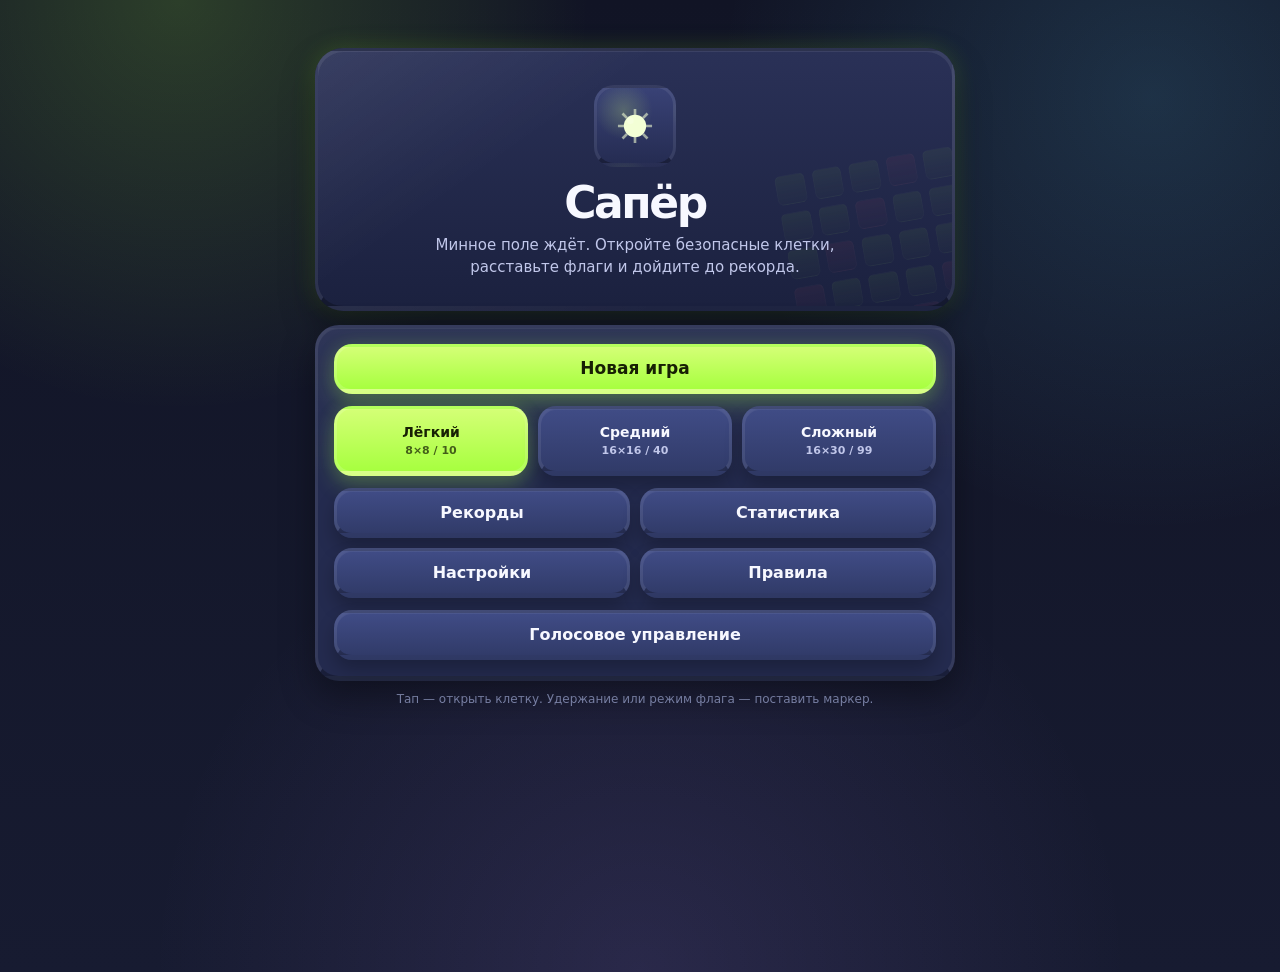
<file: frontend/index.html>
<!doctype html>
<html lang="ru">
<head>
  <meta charset="utf-8" />
  <meta name="viewport" content="width=device-width, initial-scale=1, viewport-fit=cover" />
  <meta name="theme-color" content="#111425" />
  <title>Сапёр</title>
  <link rel="stylesheet" href="./css/app.css" />
</head>
<body>
  <div id="root">
    <main aria-label="Сапёр" class="app">
      <section aria-label="Главное меню" class="screen active" id="menuScreen">
        <div class="hero">
          <div aria-hidden="true" class="hero-grid">
            <span></span><span></span><span></span><span></span><span></span>
            <span></span><span></span><span></span><span></span><span></span>
            <span></span><span></span><span></span><span></span><span></span>
            <span></span><span></span><span></span><span></span><span></span>
            <span></span><span></span><span></span><span></span><span></span>
          </div>
          <div aria-hidden="true" class="hero-icon" id="heroIcon"></div>
          <h1>Сапёр</h1>
          <p class="subtitle">Минное поле ждёт. Откройте безопасные клетки, расставьте флаги и дойдите до рекорда.</p>
        </div>

        <div class="card stack" style="margin-top: 14px">
          <button class="btn btn-secondary" hidden id="continueBtn" type="button">Продолжить партию</button>
          <button class="btn btn-primary" id="playBtn" type="button">Новая игра</button>
          <div aria-label="Выбор уровня" class="level-grid">
            <button class="level-btn active" data-level="easy" type="button">Лёгкий<span>8×8 / 10</span></button>
            <button class="level-btn" data-level="medium" type="button">Средний<span>16×16 / 40</span></button>
            <button class="level-btn" data-level="hard" type="button">Сложный<span>16×30 / 99</span></button>
          </div>
          <div class="grid-2">
            <button class="btn btn-secondary" data-screen="recordsScreen" type="button">Рекорды</button>
            <button class="btn btn-secondary" data-screen="statsScreen" type="button">Статистика</button>
            <button class="btn btn-secondary" id="menuSettingsBtn" type="button">Настройки</button>
            <button class="btn btn-secondary" id="menuRulesBtn" type="button">Правила</button>
          </div>
          <button class="btn btn-secondary" id="menuHelpBtn" type="button">Голосовое управление</button>
        </div>
        <p class="hint">Тап — открыть клетку. Удержание или режим флага — поставить маркер.</p>
      </section>

      <section aria-label="Игра" class="screen" id="gameScreen">
        <div class="card">
          <div class="topbar">
            <button aria-label="Пауза" class="icon-btn" id="pauseBtn" type="button"></button>
            <h2 class="screen-title" id="gameTitle">Лёгкий уровень</h2>
            <button aria-label="Режим флага" class="icon-btn" id="flagModeBtn" type="button"></button>
            <button aria-label="Новая игра" class="icon-btn" id="newGameBtn" type="button"></button>
          </div>

          <div class="game-stats">
            <div class="stat">
              <div class="stat-label">Время</div>
              <div class="stat-value"><span id="timer">0</span> сек</div>
            </div>
            <div class="stat">
              <div class="stat-label">Мины</div>
              <div class="stat-value"><span id="minesLeft">10</span></div>
            </div>
            <div class="stat">
              <div class="stat-label">Рекорд</div>
              <div class="stat-value"><span id="bestTime">—</span></div>
            </div>
          </div>

          <div class="status" id="status" role="status">Откройте поле и не заденьте мину. Удерживайте клетку, чтобы поставить флаг.</div>
          <div class="board-wrap" id="boardWrap">
            <div aria-label="Игровое поле" class="board" id="board" role="grid"></div>
          </div>
        </div>
      </section>

      <section aria-label="Рекорды" class="screen" id="recordsScreen">
        <div class="card stack">
          <div class="topbar simple">
            <button aria-label="Назад" class="icon-btn" data-screen="menuScreen" type="button"></button>
            <h2 class="screen-title">Рекорды</h2>
            <span></span>
          </div>
          <div class="list" id="recordsList"></div>
          <button class="btn btn-danger" id="clearRecordsBtn" type="button">Сбросить рекорды</button>
        </div>
      </section>

      <section aria-label="Статистика" class="screen" id="statsScreen">
        <div class="card stack">
          <div class="topbar simple">
            <button aria-label="Назад" class="icon-btn" data-screen="menuScreen" type="button"></button>
            <h2 class="screen-title">Статистика</h2>
            <span></span>
          </div>
          <div class="list" id="statsList"></div>
          <button class="btn btn-danger" id="clearStatsBtn" type="button">Сбросить статистику</button>
        </div>
      </section>
    </main>

    <div aria-hidden="true" aria-modal="true" class="modal-backdrop" id="modalBackdrop" role="dialog">
      <div class="modal">
        <div class="modal-header">
          <div>
            <h2 class="modal-title" id="modalTitle">Пауза</h2>
            <p class="modal-subtitle" id="modalSubtitle"></p>
          </div>
          <button aria-label="Закрыть" class="modal-close" id="modalCloseBtn" type="button">×</button>
        </div>
        <div id="modalBody"></div>
      </div>
    </div>

    <div aria-live="polite" class="toast" id="toast" role="status"></div>
    <div aria-hidden="true" class="confetti-layer" id="confettiLayer"></div>
    <audio id="bgMusic" loop preload="none">
      <source src="./audio/background_music.mp3" type="audio/mpeg" />
    </audio>
  </div>

  <!-- Core -->
  <script src="./js/core/config.js"></script>
  <script src="./js/core/storage.js"></script>
  <script src="./js/core/state.js"></script>
  <script src="./js/core/audio.js"></script>

  <!-- Assistant -->
  <script src="./js/assistant/assistant.production.min.js"></script>
  <script src="./js/assistant/smartapp-inset.js"></script>

  <!-- Game -->
  <script src="./js/game/board-layout.js"></script>
  <script src="./js/game/board-renderer.js"></script>
  <script src="./js/game/board-model.js"></script>
  <script src="./js/game/game-controller.js"></script>

  <!-- UI -->
  <script src="./js/ui/screens.js"></script>
  <script src="./js/ui/modal.js"></script>
  <script src="./js/ui/settings.js"></script>
  <script src="./js/ui/toast.js"></script>

  <!-- Input and assistant commands -->
  <script src="./js/input/pointer-input.js"></script>
  <script src="./js/assistant/salute.js"></script>
  <script src="./js/app.js"></script>
  <script src="./js/input/tv-remote.js"></script>
</body>
</html>
</file>
<file: frontend/css/app.css>
:root {
  color-scheme: dark;

  
  --app-width-menu: 580px;
  --app-width-tablet: 920px;
  --app-width-desktop: 1040px;
  --app-width-wide: 1240px;
  --app-width-ultra: 1680px;

  --space-page-x: 14px;
  --space-page-y: 14px;
  --space-card: 16px;
  --space-gap: 14px;
  --radius-lg: 28px;
  --radius-md: 24px;
  --radius-sm: 16px;
  --board-gap: 5px;

  
  --safe-top: env(safe-area-inset-top, 0px);
  --safe-bottom: env(safe-area-inset-bottom, 0px);
  --salute-top-guard: 0px;
  --salute-bottom-guard: 44px;

  
  --danger: #ff5a6f;
  --danger-2: #ff8ea0;
  --danger-soft: rgba(255, 90, 111, 0.18);
  --warning: #ffd84d;

  --remote-focus-color: rgba(214, 255, 96, 0.98);
  --remote-focus-inner: rgba(255, 255, 255, 0.86);
  --remote-focus-shadow: rgba(180, 255, 56, 0.78);
  --remote-focus-flag-color: rgba(255, 111, 131, 0.96);
  --remote-focus-flag-shadow: rgba(255, 79, 104, 0.75);
}

:root,
html[data-theme='arcade'] {
  --theme-bg: radial-gradient(circle at 14% 0%, rgba(167, 255, 63, 0.18), transparent 28%),
    radial-gradient(circle at 90% 10%, rgba(99, 213, 255, 0.15), transparent 30%),
    radial-gradient(circle at 50% 100%, rgba(177, 140, 255, 0.12), transparent 42%),
    linear-gradient(180deg, #111425 0%, #171b31 100%);

  --theme-text: #f7f8ff;
  --theme-muted: #c1c7ea;
  --theme-muted-2: #8c95bf;

  --theme-accent: #a7ff3f;
  --theme-accent-2: #d4ff76;
  --theme-accent-3: #f3ffd5;
  --theme-accent-soft: rgba(167, 255, 63, 0.18);
  --remote-focus-color: rgba(214, 255, 96, 0.98);
  --remote-focus-shadow: rgba(180, 255, 56, 0.78);
  --remote-focus-flag-color: rgba(255, 111, 131, 0.96);
  --remote-focus-flag-shadow: rgba(255, 79, 104, 0.75);

  --theme-border: rgba(255, 255, 255, 0.12);
  --theme-border-strong: rgba(255, 255, 255, 0.08);
  --theme-shadow: 0 16px 34px rgba(0, 0, 0, 0.36);
  --theme-glow: 0 0 24px rgba(167, 255, 63, 0.18);

  --theme-hero-bg: linear-gradient(145deg, rgba(255, 255, 255, 0.07), transparent 34%),
    linear-gradient(180deg, #2a3157, #1b213f);
  --theme-hero-grid-bg: linear-gradient(180deg, rgba(167, 255, 63, 0.28), rgba(167, 255, 63, 0.08));
  --theme-hero-grid-danger-bg: linear-gradient(180deg, rgba(255, 90, 111, 0.28), rgba(255, 90, 111, 0.08));
  --theme-hero-icon-bg: radial-gradient(circle at 35% 30%, rgba(212, 255, 118, 0.22), transparent 40%),
    linear-gradient(180deg, #394276, #252c52);

  --theme-panel-bg: linear-gradient(180deg, rgba(255, 255, 255, 0.05), transparent 42%), #242b4f;
  --theme-control-bg: linear-gradient(180deg, #404c86, #313b69);
  --theme-control-text: #f7f8ff;
  --theme-primary-bg: linear-gradient(180deg, #d4ff76, #a7ff3f);
  --theme-primary-text: #172004;
  --theme-primary-shadow: 0 10px 22px rgba(167, 255, 63, 0.22), 0 0 18px rgba(167, 255, 63, 0.12);

  --theme-stat-bg: linear-gradient(180deg, rgba(255, 255, 255, 0.05), transparent 40%), #1f2644;
  --theme-status-bg: linear-gradient(180deg, rgba(255, 255, 255, 0.04), transparent 40%), #1f2644;
  --theme-board-bg: linear-gradient(180deg, rgba(255, 255, 255, 0.025), transparent 50%), #14192f;
  --theme-row-bg: linear-gradient(180deg, rgba(255, 255, 255, 0.03), transparent 44%), #20274a;
  --theme-pill-bg: rgba(167, 255, 63, 0.12);

  --scrollbar-track: rgba(255, 255, 255, 0.045);
  --scrollbar-thumb: rgba(212, 255, 118, 0.36);
  --scrollbar-thumb-hover: rgba(212, 255, 118, 0.54);
  --scrollbar-thumb-border: rgba(20, 25, 47, 0.92);
}


html[data-theme='blue'] {
  --theme-bg: radial-gradient(circle at 18% 0%, rgba(64, 96, 240, 0.18), transparent 32%),
    radial-gradient(circle at 90% 20%, rgba(80, 120, 200, 0.12), transparent 34%),
    radial-gradient(circle at 50% 100%, rgba(50, 80, 160, 0.1), transparent 42%),
    linear-gradient(180deg, #05070e 0%, #0a0e18 100%);

  --theme-text: #f0f3ff;
  --theme-muted: #a0aac9;
  --theme-muted-2: #5c6a8c;
  --theme-accent: #1840c0;
  --theme-accent-2: #4060f0;
  --theme-accent-3: #aabbff;
  --theme-accent-soft: rgba(64, 96, 240, 0.16);
  --remote-focus-color: rgba(112, 184, 255, 0.98);
  --remote-focus-shadow: rgba(64, 144, 255, 0.72);
  --remote-focus-flag-color: rgba(255, 128, 168, 0.96);
  --remote-focus-flag-shadow: rgba(255, 78, 126, 0.72);
  --theme-border: rgba(160, 176, 255, 0.12);
  --theme-border-strong: rgba(160, 176, 255, 0.14);
  --theme-shadow: 0 24px 58px rgba(0, 0, 0, 0.52);
  --theme-glow: 0 0 28px rgba(64, 96, 240, 0.22);

  --theme-hero-bg: linear-gradient(145deg, rgba(255, 255, 255, 0.07), transparent 30%),
    radial-gradient(circle at 20% 15%, rgba(64, 96, 240, 0.3), transparent 34%),
    radial-gradient(circle at 90% 80%, rgba(80, 120, 200, 0.16), transparent 36%), rgba(10, 16, 30, 0.88);
  --theme-hero-grid-bg: linear-gradient(180deg, rgba(64, 96, 240, 0.3), rgba(64, 96, 240, 0.05));
  --theme-hero-grid-danger-bg: linear-gradient(180deg, rgba(80, 120, 200, 0.26), rgba(80, 120, 200, 0.04));
  --theme-hero-icon-bg: radial-gradient(circle at 35% 25%, rgba(170, 187, 255, 0.35), transparent 35%), rgba(5, 10, 20, 0.72);

  --theme-panel-bg: linear-gradient(150deg, rgba(255, 255, 255, 0.06), transparent 40%), #080e1e;
  --theme-control-bg: linear-gradient(180deg, #17244a, #0e1630);
  --theme-control-text: #f0f3ff;
  --theme-primary-bg: linear-gradient(180deg, #4060f0, #1840c0);
  --theme-primary-text: #f0f3ff;
  --theme-primary-shadow: 0 14px 30px rgba(24, 64, 192, 0.34), 0 0 24px rgba(64, 96, 240, 0.22);

  --theme-stat-bg: linear-gradient(180deg, rgba(255, 255, 255, 0.04), transparent 40%), #101936;
  --theme-status-bg: linear-gradient(180deg, rgba(255, 255, 255, 0.04), transparent 40%), #101936;
  --theme-board-bg: radial-gradient(circle at 50% 0%, rgba(64, 96, 240, 0.09), transparent 42%), #05070e;
  --theme-row-bg: rgba(14, 22, 44, 0.92);
  --theme-pill-bg: rgba(64, 96, 240, 0.14);

  --scrollbar-track: rgba(160, 176, 255, 0.07);
  --scrollbar-thumb: rgba(64, 96, 240, 0.48);
  --scrollbar-thumb-hover: rgba(96, 124, 255, 0.7);
  --scrollbar-thumb-border: rgba(5, 7, 14, 0.92);
}


html[data-theme='teal'] {
  --theme-bg: radial-gradient(circle at 18% 0%, rgba(42, 196, 176, 0.18), transparent 32%),
    radial-gradient(circle at 90% 18%, rgba(99, 213, 255, 0.12), transparent 34%),
    radial-gradient(circle at 50% 100%, rgba(120, 255, 220, 0.08), transparent 42%),
    linear-gradient(180deg, #061014 0%, #0b171c 100%);

  --theme-text: #effffc;
  --theme-muted: #a9d9d3;
  --theme-muted-2: #6f9c96;
  --theme-accent: #2ac4b0;
  --theme-accent-2: #78fff0;
  --theme-accent-3: #d8fff9;
  --theme-accent-soft: rgba(42, 196, 176, 0.17);
  --remote-focus-color: rgba(120, 255, 240, 0.98);
  --remote-focus-shadow: rgba(42, 196, 176, 0.76);
  --remote-focus-flag-color: rgba(255, 126, 155, 0.96);
  --remote-focus-flag-shadow: rgba(255, 80, 120, 0.72);
  --theme-border: rgba(169, 255, 243, 0.12);
  --theme-border-strong: rgba(169, 255, 243, 0.14);
  --theme-shadow: 0 24px 58px rgba(0, 0, 0, 0.46);
  --theme-glow: 0 0 28px rgba(42, 196, 176, 0.2);

  --theme-hero-bg: linear-gradient(145deg, rgba(255, 255, 255, 0.07), transparent 32%),
    radial-gradient(circle at 20% 15%, rgba(42, 196, 176, 0.3), transparent 34%), rgba(8, 22, 26, 0.9);
  --theme-hero-grid-bg: linear-gradient(180deg, rgba(42, 196, 176, 0.28), rgba(42, 196, 176, 0.06));
  --theme-hero-grid-danger-bg: linear-gradient(180deg, rgba(99, 213, 255, 0.24), rgba(99, 213, 255, 0.05));
  --theme-hero-icon-bg: radial-gradient(circle at 35% 25%, rgba(216, 255, 249, 0.28), transparent 35%), #102a2f;

  --theme-panel-bg: linear-gradient(150deg, rgba(255, 255, 255, 0.055), transparent 40%), #11282d;
  --theme-control-bg: linear-gradient(180deg, #1b4a50, #15363a);
  --theme-control-text: #effffc;
  --theme-primary-bg: linear-gradient(180deg, #78fff0, #2ac4b0);
  --theme-primary-text: #041a17;
  --theme-primary-shadow: 0 14px 30px rgba(42, 196, 176, 0.3), 0 0 24px rgba(42, 196, 176, 0.18);

  --theme-stat-bg: linear-gradient(180deg, rgba(255, 255, 255, 0.04), transparent 40%), #0d2226;
  --theme-status-bg: linear-gradient(180deg, rgba(255, 255, 255, 0.04), transparent 40%), #0d2226;
  --theme-board-bg: radial-gradient(circle at 50% 0%, rgba(42, 196, 176, 0.09), transparent 42%), #060e14;
  --theme-row-bg: rgba(15, 38, 42, 0.92);
  --theme-pill-bg: rgba(42, 196, 176, 0.14);

  --scrollbar-track: rgba(169, 255, 243, 0.07);
  --scrollbar-thumb: rgba(42, 196, 176, 0.46);
  --scrollbar-thumb-hover: rgba(120, 255, 240, 0.64);
  --scrollbar-thumb-border: rgba(6, 14, 20, 0.92);
}


html[data-theme='crimson'] {
  --theme-bg: radial-gradient(circle at 18% 0%, rgba(255, 90, 111, 0.16), transparent 32%),
    radial-gradient(circle at 90% 18%, rgba(255, 142, 160, 0.12), transparent 34%),
    radial-gradient(circle at 50% 100%, rgba(255, 90, 111, 0.08), transparent 42%),
    linear-gradient(180deg, #120507 0%, #19090d 100%);

  --theme-text: #fff4f6;
  --theme-muted: #e0aeb6;
  --theme-muted-2: #a46d77;
  --theme-accent: #ff5a6f;
  --theme-accent-2: #ff8ea0;
  --theme-accent-3: #ffd3da;
  --theme-accent-soft: rgba(255, 90, 111, 0.17);
  --remote-focus-color: rgba(255, 142, 160, 0.98);
  --remote-focus-shadow: rgba(255, 90, 111, 0.76);
  --remote-focus-flag-color: rgba(255, 216, 77, 0.96);
  --remote-focus-flag-shadow: rgba(255, 184, 56, 0.72);
  --theme-border: rgba(255, 170, 187, 0.12);
  --theme-border-strong: rgba(255, 170, 187, 0.14);
  --theme-shadow: 0 24px 58px rgba(0, 0, 0, 0.48);
  --theme-glow: 0 0 28px rgba(255, 90, 111, 0.18);

  --theme-hero-bg: linear-gradient(145deg, rgba(255, 255, 255, 0.07), transparent 32%),
    radial-gradient(circle at 20% 15%, rgba(255, 90, 111, 0.27), transparent 34%), rgba(36, 11, 17, 0.9);
  --theme-hero-grid-bg: linear-gradient(180deg, rgba(255, 90, 111, 0.28), rgba(255, 90, 111, 0.06));
  --theme-hero-grid-danger-bg: linear-gradient(180deg, rgba(255, 142, 160, 0.24), rgba(255, 142, 160, 0.05));
  --theme-hero-icon-bg: radial-gradient(circle at 35% 25%, rgba(255, 211, 218, 0.28), transparent 35%), #32121a;

  --theme-panel-bg: linear-gradient(150deg, rgba(255, 255, 255, 0.055), transparent 40%), #2a121a;
  --theme-control-bg: linear-gradient(180deg, #5b2531, #3d1720);
  --theme-control-text: #fff4f6;
  --theme-primary-bg: linear-gradient(180deg, #ff8ea0, #ff5a6f);
  --theme-primary-text: #25050b;
  --theme-primary-shadow: 0 14px 30px rgba(255, 90, 111, 0.28), 0 0 24px rgba(255, 90, 111, 0.16);

  --theme-stat-bg: linear-gradient(180deg, rgba(255, 255, 255, 0.04), transparent 40%), #241018;
  --theme-status-bg: linear-gradient(180deg, rgba(255, 255, 255, 0.04), transparent 40%), #241018;
  --theme-board-bg: radial-gradient(circle at 50% 0%, rgba(255, 90, 111, 0.09), transparent 42%), #0e0507;
  --theme-row-bg: rgba(42, 18, 26, 0.92);
  --theme-pill-bg: rgba(255, 90, 111, 0.14);

  --scrollbar-track: rgba(255, 170, 187, 0.07);
  --scrollbar-thumb: rgba(255, 90, 111, 0.46);
  --scrollbar-thumb-hover: rgba(255, 142, 160, 0.66);
  --scrollbar-thumb-border: rgba(14, 5, 7, 0.92);
}


/* ===== базовые стили ===== */
* {
  box-sizing: border-box;
  -webkit-tap-highlight-color: transparent;
  user-select: none;
}

html {
  min-height: 100%;
  min-height: 100dvh;
  overflow-x: hidden;
  background: #111425;
}

body {
  width: 100%;
  min-height: 100vh;
  min-height: 100dvh;
  margin: 0;
  display: flex;
  justify-content: center;
  align-items: flex-start;
  padding: calc(var(--space-page-y) + var(--safe-top) + var(--salute-top-guard)) var(--space-page-x)
    calc(var(--space-page-y) + var(--safe-bottom) + var(--salute-bottom-guard));
  overflow-x: hidden;
  overflow-y: auto;
  scrollbar-gutter: stable;
  color: var(--theme-text);
  background: var(--theme-bg);
  font-family: system-ui, -apple-system, BlinkMacSystemFont, 'Segoe UI', sans-serif;
}

#root {
  width: 100%;
  min-height: 100vh;
  min-height: 100dvh;
  display: flex;
  justify-content: center;
}

button,
input {
  font: inherit;
}

button {
  margin: 0;
  border: 0;
  color: inherit;
  cursor: pointer;
}

button:disabled {
  cursor: not-allowed;
  opacity: 0.58;
}

svg {
  display: block;
  width: 1em;
  height: 1em;
}

h1,
h2,
h3,
p {
  margin-top: 0;
}

[hidden] {
  display: none !important;
}

/* ===== структура экранов ===== */
.app {
  width: min(100%, var(--app-width-menu));
  min-height: calc(100vh - 28px - var(--safe-top) - var(--safe-bottom) - var(--salute-bottom-guard));
  display: flex;
  flex-direction: column;
  gap: var(--space-gap);
}

.screen {
  display: none;
  width: 100%;
  animation: screen-in 210ms ease both;
}

.screen.active {
  display: block;
}

#gameScreen,
#gameScreen .card {
  width: 100%;
}

.stack {
  display: grid;
  gap: 12px;
}

.grid-2 {
  display: grid;
  grid-template-columns: repeat(2, minmax(0, 1fr));
  gap: 10px;
}

.level-grid {
  display: grid;
  grid-template-columns: repeat(3, minmax(0, 1fr));
  gap: 10px;
}

.topbar {
  display: grid;
  grid-template-columns: 48px minmax(0, 1fr) 48px 48px;
  gap: 10px;
  align-items: center;
  margin-bottom: 12px;
}

.topbar.simple {
  grid-template-columns: 48px minmax(0, 1fr) 48px;
}

.game-stats {
  display: grid;
  grid-template-columns: repeat(3, minmax(0, 1fr));
  gap: 10px;
  margin-bottom: 12px;
}

.result-summary {
  display: grid;
  grid-template-columns: repeat(2, minmax(0, 1fr));
  gap: 10px;
  margin: 14px 0;
}

.list {
  display: grid;
  gap: 10px;
}

.pill-row,
.theme-picker {
  display: flex;
  flex-wrap: wrap;
  gap: 8px;
}

.pill-row {
  margin-top: 12px;
}

/* ===== компоненты интерфейса ===== */
.hero {
  position: relative;
  overflow: hidden;
  padding: 30px 20px 24px;
  border-radius: var(--radius-lg);
  text-align: center;
  background: var(--theme-hero-bg);
  border: 3px solid var(--theme-border-strong);
  border-bottom-width: 5px;
  border-bottom-color: rgba(0, 0, 0, 0.24);
  box-shadow: var(--theme-shadow), var(--theme-glow), inset 0 1px 0 rgba(255, 255, 255, 0.08);
  backdrop-filter: blur(16px);
}

.hero-grid {
  position: absolute;
  right: -16px;
  bottom: -34px;
  width: 180px;
  height: 180px;
  display: grid;
  grid-template-columns: repeat(5, 1fr);
  gap: 8px;
  opacity: 0.2;
  transform: rotate(-10deg);
  pointer-events: none;
}

.hero-grid span {
  border-radius: 6px;
  background: var(--theme-hero-grid-bg);
  border: 1px solid var(--theme-border-strong);
  box-shadow: 0 0 14px var(--theme-glow);
}

.hero-grid span:nth-child(4n) {
  background: var(--theme-hero-grid-danger-bg);
}

.hero-icon {
  position: relative;
  z-index: 1;
  width: 82px;
  height: 82px;
  margin: 0 auto 14px;
  display: grid;
  place-items: center;
  border-radius: 20px;
  color: var(--theme-accent-3);
  background: var(--theme-hero-icon-bg);
  border: 3px solid var(--theme-border-strong);
  border-bottom-width: 4px;
  border-bottom-color: rgba(0, 0, 0, 0.28);
  font-size: 42px;
  box-shadow: 0 10px 20px rgba(0, 0, 0, 0.26), 0 0 20px var(--theme-glow), inset 0 1px 0 rgba(255, 255, 255, 0.08);
}

h1 {
  position: relative;
  z-index: 1;
  margin-bottom: 9px;
  font-size: 44px;
  line-height: 1.02;
  letter-spacing: -0.055em;
  text-shadow: 0 0 18px var(--theme-glow);
}

.subtitle {
  position: relative;
  z-index: 1;
  max-width: 410px;
  margin: 0 auto;
  color: var(--theme-muted);
  font-size: 15px;
  line-height: 1.45;
}

.card,
.modal,
.toast {
  border-radius: var(--radius-md);
  background: var(--theme-panel-bg);
  border: 3px solid var(--theme-border-strong);
  border-bottom-width: 5px;
  border-bottom-color: rgba(0, 0, 0, 0.26);
  box-shadow: var(--theme-shadow), inset 0 1px 0 rgba(255, 255, 255, 0.06);
}

.card {
  padding: var(--space-card);
  backdrop-filter: blur(14px);
}

.btn,
.level-btn,
.icon-btn {
  min-height: 50px;
  border-radius: 18px;
  border: 3px solid var(--theme-border-strong);
  border-bottom-width: 5px;
  border-bottom-color: rgba(0, 0, 0, 0.24);
  color: var(--theme-control-text);
  background: var(--theme-control-bg);
  box-shadow: 0 10px 18px rgba(0, 0, 0, 0.24), inset 0 1px 0 rgba(255, 255, 255, 0.06);
  font-weight: 900;
  transition: transform 80ms ease, filter 120ms ease, border-color 120ms ease;
}

.btn:hover,
.level-btn:hover,
.icon-btn:hover {
  filter: brightness(1.06);
}

.btn:active,
.level-btn:active,
.icon-btn:active {
  transform: translateY(2px);
}

.btn-primary,
.level-btn.active,
.icon-btn.active {
  color: var(--theme-primary-text);
  background: var(--theme-primary-bg);
  border-color: rgba(255, 255, 255, 0.14);
  box-shadow: var(--theme-primary-shadow);
}

.btn-primary {
  font-size: 17px;
}

.btn-danger {
  color: #25050b;
  background: linear-gradient(180deg, var(--danger-2), var(--danger));
}

.btn-ghost {
  color: var(--theme-muted);
  background: transparent;
}

.level-btn {
  min-height: 70px;
  padding: 10px 8px;
  font-size: 14px;
}

.level-btn span {
  display: block;
  margin-top: 4px;
  color: var(--theme-muted);
  font-size: 11px;
  font-weight: 800;
}

.level-btn.active span {
  color: var(--theme-primary-text);
  opacity: 0.72;
}

.icon-btn {
  width: 48px;
  min-width: 48px;
  display: grid;
  place-items: center;
  font-size: 20px;
}

.screen-title {
  margin: 0;
  text-align: center;
  font-size: 20px;
  line-height: 1.2;
  letter-spacing: -0.03em;
}

.stat {
  min-height: 56px;
  padding: 9px 10px;
  display: flex;
  flex-direction: column;
  justify-content: center;
  border-radius: 18px;
  background: var(--theme-stat-bg);
  border: 2px solid var(--theme-border-strong);
  border-bottom-width: 4px;
  border-bottom-color: rgba(0, 0, 0, 0.24);
}

.stat-label {
  margin-bottom: 2px;
  color: var(--theme-muted-2);
  font-size: 10px;
  font-weight: 800;
  letter-spacing: 0.1em;
  text-transform: uppercase;
}

.stat-value {
  color: #fff;
  font-size: 18px;
  font-weight: 950;
  line-height: 1.1;
  font-variant-numeric: tabular-nums;
  white-space: nowrap;
}

.status {
  min-height: 44px;
  margin-bottom: 12px;
  padding: 11px 14px;
  display: flex;
  align-items: center;
  justify-content: center;
  border-radius: 18px;
  color: var(--theme-muted);
  background: var(--theme-status-bg);
  border: 2px solid var(--theme-border-strong);
  text-align: center;
  font-size: 14px;
  line-height: 1.35;
}

.status.win {
  color: var(--theme-accent-3);
  background: linear-gradient(180deg, var(--theme-accent-soft), rgba(255, 255, 255, 0.02)), var(--theme-status-bg);
  box-shadow: 0 0 24px var(--theme-glow);
}

.status.lose {
  color: #ffbec7;
  background: linear-gradient(180deg, var(--danger-soft), rgba(255, 255, 255, 0.02)), var(--theme-status-bg);
  box-shadow: 0 0 24px rgba(255, 90, 111, 0.12);
}

.board-wrap {
  position: relative;
  max-width: 100%;
  padding: 12px;
  padding-bottom: max(12px, env(safe-area-inset-bottom, 0px));
  border-radius: 22px;
  overflow-x: auto;
  overflow-y: hidden;
  -webkit-overflow-scrolling: touch;
  overscroll-behavior-x: contain;
  scrollbar-gutter: stable both-edges;
  background: var(--theme-board-bg);
  border: 3px solid var(--theme-border-strong);
  border-bottom-width: 6px;
  border-bottom-color: rgba(0, 0, 0, 0.28);
  box-shadow: inset 0 1px 0 rgba(255, 255, 255, 0.04), 0 16px 30px rgba(0, 0, 0, 0.3);
}

.board-wrap.paused::after {
  content: 'Пауза';
  position: absolute;
  inset: 12px;
  display: grid;
  place-items: center;
  border-radius: var(--radius-sm);
  color: var(--theme-text);
  background: rgba(7, 11, 19, 0.72);
  font-size: 28px;
  font-weight: 950;
  letter-spacing: -0.03em;
  backdrop-filter: blur(4px);
}

.board {
  display: grid;
  grid-template-columns: repeat(var(--board-cols, 8), minmax(34px, 1fr));
  gap: var(--board-gap);
  width: 100%;
  min-width: min-content;
  margin: 0 auto;
}

.board.canvas-board {
  display: block;
  position: relative;
  min-width: min-content;
  margin: 0 auto;
  touch-action: pan-x pan-y;
  user-select: none;
  -webkit-user-select: none;
  -webkit-touch-callout: none;
}

.board-canvas {
  display: block;
  width: 100%;
  height: 100%;
  border-radius: 12px;
  cursor: pointer;
  touch-action: pan-x pan-y;
  image-rendering: auto;
  outline: none;
}

.board-canvas:focus-visible {
  outline: 3px solid rgba(212, 255, 118, 0.58);
  outline-offset: 2px;
}

.hint {
  margin: 10px 4px 0;
  color: var(--theme-muted-2);
  text-align: center;
  font-size: 12px;
  line-height: 1.4;
}

.list-row,
.settings-row {
  padding: 14px;
  display: flex;
  align-items: center;
  justify-content: space-between;
  gap: 14px;
  border-radius: var(--radius-sm);
  background: var(--theme-row-bg);
  border: 2px solid var(--theme-border-strong);
}

.list-row strong {
  font-size: 15px;
}

.list-row span {
  color: var(--theme-accent-3);
  font-weight: 950;
  font-variant-numeric: tabular-nums;
  white-space: nowrap;
}

.settings-row small {
  display: block;
  margin-top: 4px;
  color: var(--theme-muted-2);
  line-height: 1.35;
}

.toggle {
  flex: 0 0 auto;
  width: 44px;
  height: 24px;
  min-height: 30px;
  padding: 1px;
  border-radius: 999px;
  background: #374151;
  transition: background 150ms ease;
}

.toggle::before {
  content: '';
  display: block;
  width: 18px;
  height: 18px;
  border-radius: 999px;
  background: #fff;
  box-shadow: 0 2px 6px rgba(0, 0, 0, 0.28);
  transition: transform 150ms ease;
}

.toggle.on {
  background: var(--theme-primary-bg);
  box-shadow: 0 0 16px var(--theme-glow);
}

.toggle.on::before {
  transform: translateX(20px);
}

.text {
  color: var(--theme-muted);
  font-size: 15px;
  line-height: 1.55;
}

.text p:last-child {
  margin-bottom: 0;
}

.text ul {
  margin: 10px 0 0;
  padding-left: 22px;
}

.text li + li {
  margin-top: 6px;
}

.pill {
  padding: 7px 10px;
  border-radius: 999px;
  color: var(--theme-accent-3);
  background: var(--theme-pill-bg);
  font-size: 12px;
  font-weight: 850;
}

.modal-backdrop {
  position: fixed;
  inset: 0;
  z-index: 80;
  display: none;
  align-items: center;
  justify-content: center;
  padding: 16px;
  background: rgba(0, 0, 0, 0.66);
  backdrop-filter: blur(6px);
}

.modal-backdrop.show {
  display: flex;
  animation: modal-fade 140ms ease both;
}

.modal {
  width: min(100%, 520px);
  max-height: min(84vh, 720px);
  overflow: auto;
  padding: 18px;
}

.modal-header {
  display: flex;
  align-items: flex-start;
  justify-content: space-between;
  gap: 12px;
  margin-bottom: 14px;
}

.modal-title {
  margin: 0;
  font-size: 25px;
  letter-spacing: -0.04em;
  line-height: 1.12;
}

.modal-subtitle {
  margin: 6px 0 0;
  color: var(--theme-muted);
  font-size: 14px;
  line-height: 1.4;
}

.modal-close {
  width: 42px;
  min-width: 42px;
  min-height: 42px;
  border-radius: 14px;
  color: var(--theme-text);
  background: var(--theme-control-bg);
  border: 2px solid var(--theme-border-strong);
  font-size: 20px;
}

.modal-actions {
  display: grid;
  gap: 10px;
  margin-top: 14px;
}

.result-badge {
  width: 84px;
  height: 84px;
  margin: 2px auto 14px;
  display: grid;
  place-items: center;
  border-radius: 20px;
  color: var(--theme-accent-3);
  background: linear-gradient(180deg, var(--theme-accent-soft), rgba(255, 255, 255, 0.07)), var(--theme-row-bg);
  border: 3px solid var(--theme-border-strong);
  border-bottom-width: 5px;
  border-bottom-color: rgba(0, 0, 0, 0.24);
  font-size: 44px;
  box-shadow: 0 0 34px var(--theme-glow);
}

.result-badge.lose {
  color: #ffd3da;
  background: linear-gradient(180deg, var(--danger-soft), rgba(255, 255, 255, 0.07)), var(--theme-row-bg);
  box-shadow: 0 0 34px rgba(255, 90, 111, 0.2);
}

.result-badge svg {
  width: 58%;
  height: 58%;
  filter: drop-shadow(0 0 12px currentColor);
}

.result-summary .stat {
  min-height: 64px;
}

.toast {
  position: fixed;
  left: 50%;
  top: auto;
  bottom: calc(18px + var(--safe-bottom));
  z-index: 90;
  width: min(520px, calc(100vw - 28px));
  padding: 13px 15px;
  text-align: center;
  font-size: 14px;
  line-height: 1.35;
  opacity: 0;
  pointer-events: none;
  transform: translate(-50%, 12px);
  transition: opacity 160ms ease, transform 160ms ease;
}

.toast.show {
  opacity: 1;
  transform: translate(-50%, 0);
}

@media (max-width: 699px), (min-width: 700px) and (max-height: 520px) {
  .toast {
    bottom: calc(
      14px + var(--safe-bottom) + var(--smartapp-assistant-inset) + var(--toast-assistant-gap, 44px)
    );
  }
}

.confetti-layer {
  position: fixed;
  inset: 0;
  z-index: 85;
  pointer-events: none;
  overflow: hidden;
}

.confetti-piece {
  position: absolute;
  top: -16px;
  width: 8px;
  height: 14px;
  border-radius: 3px;
  background: var(--theme-accent-2);
  box-shadow: 0 0 12px currentColor;
  animation: confetti-fall 950ms ease-in forwards;
}

.theme-row {
  flex-direction: column;
  align-items: flex-start;
  gap: 8px;
}

.theme-row > div:first-child {
  width: 100%;
}

.theme-picker {
  margin-top: 6px;
}

.theme-btn {
  display: flex;
  align-items: center;
  gap: 7px;
  padding: 7px 12px;
  border-radius: 12px;
  border: 2px solid transparent;
  color: var(--theme-text);
  background: var(--theme-row-bg);
  font-size: 13px;
  font-weight: 700;
  transition: border-color 150ms ease, background 150ms ease;
}

.theme-btn.active {
  border-color: var(--theme-accent-2);
  background: var(--theme-accent-soft);
}

.theme-swatch {
  width: 16px;
  height: 16px;
  flex-shrink: 0;
  border-radius: 4px;
  border: 1px solid rgba(255, 255, 255, 0.15);
}

.board-wrap::-webkit-scrollbar,
.modal::-webkit-scrollbar,
body::-webkit-scrollbar {
  width: 10px;
  height: 10px;
}

.board-wrap::-webkit-scrollbar-track,
.modal::-webkit-scrollbar-track,
body::-webkit-scrollbar-track {
  background: var(--scrollbar-track);
  border-radius: 999px;
}

.board-wrap::-webkit-scrollbar-thumb,
.modal::-webkit-scrollbar-thumb,
body::-webkit-scrollbar-thumb {
  background: var(--scrollbar-thumb);
  border-radius: 999px;
  border: 2px solid var(--scrollbar-thumb-border);
}

.board-wrap::-webkit-scrollbar-thumb:hover,
.modal::-webkit-scrollbar-thumb:hover,
body::-webkit-scrollbar-thumb:hover {
  background: var(--scrollbar-thumb-hover);
}

.board-wrap,
.modal,
body {
  scrollbar-color: var(--scrollbar-thumb) var(--scrollbar-track);
  scrollbar-width: thin;
}

/* ===== анимации ===== */
@keyframes screen-in {
  from {
    opacity: 0;
    transform: translateY(10px);
  }

  to {
    opacity: 1;
    transform: translateY(0);
  }
}

@keyframes modal-fade {
  from {
    opacity: 0;
  }

  to {
    opacity: 1;
  }
}

@keyframes board-win-pulse {
  0% {
    transform: scale(1);
    box-shadow: 0 16px 30px rgba(0, 0, 0, 0.3), 0 0 0 rgba(167, 255, 63, 0);
  }

  42% {
    transform: scale(1.01);
    box-shadow: 0 16px 30px rgba(0, 0, 0, 0.3), 0 0 34px var(--theme-glow);
  }

  100% {
    transform: scale(1);
    box-shadow: 0 16px 30px rgba(0, 0, 0, 0.3), 0 0 0 rgba(167, 255, 63, 0);
  }
}

.board-wrap.board-win-pulse {
  animation: board-win-pulse 520ms ease both;
}

@keyframes confetti-fall {
  0% {
    opacity: 0;
    transform: translateY(-18px) rotate(0deg) scale(0.8);
  }

  10% {
    opacity: 1;
  }

  100% {
    opacity: 0.12;
    transform: translateY(112vh) rotate(680deg) scale(1);
  }
}

@media (prefers-reduced-motion: reduce) {
  .screen,
  .modal-backdrop.show,
  .modal,
  .confetti-piece {
    animation-duration: 1ms;
    transition-duration: 1ms;
  }
}

/* ===== адаптивность ===== */

@media (max-width: 430px) {
  :root {
    --space-page-x: 6px;
    --space-page-y: 8px;
    --space-card: 12px;
    --space-gap: 12px;
    --salute-bottom-guard: 58px;
  }

  .app {
    width: 100%;
    max-width: 100%;
    min-height: calc(100vh - 16px - var(--safe-top) - var(--safe-bottom));
  }

  .hero {
    padding: 24px 16px 20px;
    border-radius: 26px;
  }

  .hero-grid {
    opacity: 0.14;
    transform: rotate(-10deg) scale(0.88);
  }

  .hero-icon {
    width: 88px;
    height: 88px;
    margin-bottom: 14px;
    border-radius: 30px;
    font-size: 46px;
  }

  h1 {
    font-size: 40px;
  }

  .subtitle {
    font-size: 16px;
    line-height: 1.42;
  }

  .grid-2,
  .level-grid,
  .result-summary {
    grid-template-columns: 1fr;
  }

  .btn,
  .level-btn,
  .icon-btn {
    min-height: 56px;
    border-radius: 17px;
  }

  .btn-primary {
    font-size: 18px;
  }

  .level-btn {
    min-height: 66px;
    font-size: 15px;
  }

  .level-btn span {
    font-size: 12px;
  }

  .topbar {
    grid-template-columns: 52px minmax(0, 1fr) 52px 52px;
    gap: 7px;
    margin-bottom: 10px;
  }

  .topbar.simple {
    grid-template-columns: 52px minmax(0, 1fr) 52px;
  }

  .icon-btn {
    width: 52px;
    min-width: 52px;
    font-size: 22px;
  }

  .screen-title {
    font-size: 21px;
  }

  .game-stats {
    gap: 7px;
    margin-bottom: 10px;
  }

  .stat {
    min-height: 58px;
    padding: 8px 7px;
    border-radius: 14px;
  }

  .stat-label {
    font-size: 10px;
  }

  .stat-value {
    font-size: 16px;
  }

  .status {
    min-height: 48px;
    margin-bottom: 10px;
    padding: 12px;
    font-size: 15px;
  }

  #gameScreen .card {
    padding-left: 8px;
    padding-right: 8px;
  }

  .board-wrap {
    padding: 6px 6px 14px;
    border-radius: 18px;
  }

  .hint {
    margin-top: 8px;
  }

  .modal-backdrop {
    align-items: flex-start;
    padding: calc(12px + var(--safe-top)) 10px 10px;
  }

  .modal {
    max-height: calc(100dvh - 24px - var(--safe-top) - var(--safe-bottom) - var(--salute-bottom-guard));
    padding: 16px;
    border-radius: 24px;
  }

  .modal-title {
    font-size: 26px;
  }

  .settings-row,
  .list-row {
    padding: 15px;
  }

  .pill {
    padding: 8px 11px;
    font-size: 13px;
  }
}


@media (min-width: 431px) and (max-width: 699px) {
  :root {
    --space-page-x: 10px;
  }

  .app {
    width: min(100%, 620px);
  }

  #gameScreen .card {
    padding-left: 12px;
    padding-right: 12px;
  }

  .board-wrap {
    padding-left: 10px;
    padding-right: 10px;
  }
}


@media (min-width: 700px) {
  .app {
    width: min(100%, var(--app-width-tablet));
    max-width: var(--app-width-tablet);
  }

  #menuScreen,
  #recordsScreen,
  #statsScreen {
    width: 100%;
    max-width: 640px;
    margin-inline: auto;
  }

  #gameScreen .card {
    max-width: var(--app-width-tablet);
    margin-inline: auto;
  }

  .hero {
    padding-top: 34px;
    padding-bottom: 28px;
  }
}

@media (min-width: 1024px) {
  .app,
  #gameScreen .card {
    max-width: var(--app-width-desktop);
  }
}


@media (min-width: 700px) and (max-height: 520px) {
  :root {
    --space-page-x: 10px;
    --space-page-y: 6px;
    --space-card: 10px;
    --space-gap: 8px;
  }

  .app {
    max-width: min(960px, calc(100vw - 20px));
  }

  #gameScreen .card {
    max-width: min(960px, calc(100vw - 20px));
  }

  .topbar {
    margin-bottom: 8px;
  }

  .game-stats {
    gap: 8px;
    margin-bottom: 8px;
  }

  .stat {
    min-height: 46px;
    padding: 6px 9px;
  }

  .stat-label {
    margin-bottom: 0;
  }

  .stat-value {
    font-size: 17px;
  }

  .status {
    min-height: 36px;
    margin-bottom: 8px;
    padding: 8px 12px;
    font-size: 13px;
  }

  .board-wrap {
    padding: 10px 10px 14px;
  }

  .modal {
    max-height: calc(100dvh - 24px - var(--safe-top) - var(--safe-bottom) - var(--salute-bottom-guard));
  }
}


@media (min-width: 1200px) {
  .app,
  #gameScreen .card {
    max-width: min(var(--app-width-wide), calc(100vw - 40px));
  }
}

@media (min-width: 1440px) {
  .app,
  #gameScreen .card {
    max-width: min(var(--app-width-ultra), calc(100vw - 48px));
  }

  #menuScreen,
  #recordsScreen,
  #statsScreen {
    max-width: 720px;
  }
}


@media (min-height: 860px) and (min-width: 700px) {
  #menuScreen.active {
    padding-top: clamp(0px, 4vh, 34px);
  }
}

/* ===== safe-area и модальные окна ===== */

:root {
  --smartapp-assistant-inset: 0px;
  --smartapp-assistant-gap: 8px;
  --smartapp-screen-bottom-space: 0px;
  --modal-viewport-gap: 16px;
}


@media (max-width: 430px) {
  :root {
    --smartapp-assistant-inset: 80px;
    --smartapp-screen-bottom-space: calc(var(--smartapp-assistant-inset) + var(--smartapp-assistant-gap));
    --modal-viewport-gap: 12px;
  }
}

@media (min-width: 431px) and (max-width: 699px) {
  :root {
    --smartapp-assistant-inset: 80px;
    --smartapp-screen-bottom-space: calc(var(--smartapp-assistant-inset) + var(--smartapp-assistant-gap));
    --modal-viewport-gap: 12px;
  }
}


@media (min-width: 700px) and (max-height: 520px) {
  :root {
    --smartapp-assistant-inset: 80px;
    --smartapp-screen-bottom-space: calc(var(--smartapp-assistant-inset) + 6px);
    --modal-viewport-gap: 10px;
  }
}


#menuScreen.active,
#gameScreen.active {
  padding-bottom: var(--smartapp-screen-bottom-space);
}

#recordsScreen.active,
#statsScreen.active {
  padding-bottom: max(10px, calc(var(--smartapp-screen-bottom-space) * 0.35));
}


.modal-backdrop {
  align-items: center;
  justify-content: center;
  overflow-y: auto;
  overscroll-behavior: contain;
  padding: calc(var(--modal-viewport-gap) + var(--safe-top)) var(--modal-viewport-gap)
    calc(var(--modal-viewport-gap) + var(--safe-bottom) + var(--smartapp-assistant-inset));
  scroll-padding-top: calc(var(--modal-viewport-gap) + var(--safe-top));
}

.modal-backdrop.modal-compact {
  align-items: center;
}

.modal-backdrop.modal-tall {
  align-items: flex-start;
}

.modal {
  max-height: calc(
    100svh - var(--safe-top) - var(--safe-bottom) - var(--smartapp-assistant-inset) - (var(--modal-viewport-gap) * 2)
  );
  margin: 0 auto;
}

.modal-backdrop.modal-tall .modal {
  margin-top: 0;
}


.modal-backdrop.modal-result {
  align-items: center;
  padding-bottom: calc(
    var(--modal-viewport-gap) + var(--safe-bottom) + var(--smartapp-assistant-inset) + var(--result-modal-assistant-extra, 42px)
  );
}

.modal-backdrop.modal-result .modal {
  max-height: calc(
    100svh - var(--safe-top) - var(--safe-bottom) - var(--smartapp-assistant-inset) - var(--result-modal-assistant-extra, 42px) - (var(--modal-viewport-gap) * 2)
  );
}

@media (max-width: 699px), (min-width: 700px) and (max-height: 520px) {
  :root {
    --result-modal-assistant-extra: 48px;
  }

  .modal-backdrop.modal-result .modal-actions {
    padding-bottom: 4px;
  }
}

@supports not (height: 100svh) {
  .modal {
    max-height: calc(
      100vh - var(--safe-top) - var(--safe-bottom) - var(--smartapp-assistant-inset) - (var(--modal-viewport-gap) * 2)
    );
  }

  .modal-backdrop.modal-result .modal {
    max-height: calc(
      100vh - var(--safe-top) - var(--safe-bottom) - var(--smartapp-assistant-inset) - var(--result-modal-assistant-extra, 42px) - (var(--modal-viewport-gap) * 2)
    );
  }
}


.board-wrap.easy-board-wrap {
  overflow-x: hidden;
  scrollbar-gutter: auto;
}

.board-wrap.easy-board-wrap .board.canvas-board {
  min-width: 0;
}


.board-wrap.scroll-board-wrap {
  scrollbar-gutter: auto;
}


.board-wrap.easy-board-wrap {
  overflow: visible;
  scrollbar-gutter: auto;
}

.board-wrap.easy-board-wrap .board-canvas {
  border-radius: 6px;
}


@media (min-width: 1800px) and (min-height: 950px) {
  .app,
  #gameScreen .card {
    max-width: min(1880px, calc(100vw - 48px));
  }
}


.remote-focus-cell {
  position: absolute;
  left: 0;
  top: 0;
  z-index: 4;
  pointer-events: none;
  box-sizing: border-box;
  border: 3px solid var(--remote-focus-color, rgba(212, 255, 118, 0.98));
  outline: 2px solid var(--remote-focus-outer, rgba(8, 10, 20, 0.94));
  outline-offset: 1px;
  box-shadow:
    inset 0 0 0 1.5px var(--remote-focus-inner, rgba(255, 255, 255, 0.9)),
    0 0 14px var(--remote-focus-shadow, rgba(167, 255, 63, 0.72));
  transform: translate3d(0, 0, 0);
  will-change: transform;
}

.remote-focus-cell.flag-mode {
  border-color: var(--remote-focus-flag-color, rgba(255, 142, 160, 0.98));
  box-shadow:
    inset 0 0 0 1.5px var(--remote-focus-inner, rgba(255, 255, 255, 0.9)),
    0 0 14px var(--remote-focus-flag-shadow, rgba(255, 90, 111, 0.7));
}


@media (min-width: 1600px) and (min-height: 850px) {
  :root {
    --space-card: 19px;
    --space-gap: 16px;
    --radius-lg: 30px;
    --radius-md: 26px;
  }

  .app {
    font-size: 17px;
  }

  .hero {
    padding-top: 40px;
    padding-bottom: 32px;
  }

  .hero h1 {
    font-size: clamp(44px, 3.4vw, 62px);
    line-height: 1.02;
  }

  .subtitle {
    max-width: 720px;
    font-size: 18px;
    line-height: 1.45;
  }

  .screen-title {
    font-size: 28px;
  }

  .btn,
  .level-btn {
    min-height: 56px;
    font-size: 17px;
  }

  .level-btn span {
    font-size: 13px;
  }

  .icon-btn {
    width: 52px;
    height: 52px;
  }

  .game-stats {
    gap: 14px;
  }

  .stat {
    min-height: 64px;
    padding: 11px 16px;
  }

  .stat-label {
    font-size: 13px;
  }

  .stat-value {
    font-size: 23px;
  }

  .status {
    min-height: 48px;
    padding: 12px 16px;
    font-size: 15px;
  }

  .hint {
    font-size: 15px;
  }

  .modal {
    max-width: min(820px, calc(100vw - 96px));
    padding: 24px;
  }

  .modal-title {
    font-size: 30px;
  }

  .modal-subtitle {
    font-size: 16px;
    line-height: 1.45;
  }

  .modal-close {
    width: 44px;
    height: 44px;
    font-size: 25px;
  }

  #modalBody,
  .content-card,
  .list {
    font-size: 17px;
    line-height: 1.5;
  }

  .modal-actions {
    gap: 12px;
  }

  .toast {
    font-size: 16px;
    padding: 12px 18px;
  }

  #menuScreen,
  #recordsScreen,
  #statsScreen {
    max-width: 760px;
  }
}

@media (min-width: 1800px) and (min-height: 950px) {
  :root {
    --space-card: 21px;
    --space-gap: 18px;
  }

  .app {
    font-size: 18px;
  }

  .hero h1 {
    font-size: clamp(50px, 3.6vw, 70px);
  }

  .subtitle {
    font-size: 19px;
  }

  .screen-title {
    font-size: 30px;
  }

  .btn,
  .level-btn {
    min-height: 60px;
    font-size: 18px;
  }

  .level-btn span {
    font-size: 14px;
  }

  .icon-btn {
    width: 56px;
    height: 56px;
  }

  .stat {
    min-height: 68px;
  }

  .stat-value {
    font-size: 25px;
  }

  .status {
    min-height: 52px;
    font-size: 16px;
  }

  .modal {
    max-width: min(880px, calc(100vw - 120px));
    padding: 26px;
  }

  .modal-title {
    font-size: 32px;
  }

  .modal-subtitle,
  #modalBody,
  .content-card,
  .list {
    font-size: 18px;
  }

  #menuScreen,
  #recordsScreen,
  #statsScreen {
    max-width: 800px;
  }
}


:root,
html[data-theme='arcade'] {
  --remote-focus-color: rgba(212, 255, 118, 0.98);
  --remote-focus-inner: rgba(255, 255, 255, 0.92);
  --remote-focus-outer: rgba(8, 10, 20, 0.94);
  --remote-focus-shadow: rgba(167, 255, 63, 0.72);
  --remote-focus-flag-color: rgba(255, 142, 160, 0.98);
  --remote-focus-flag-shadow: rgba(255, 90, 111, 0.7);
  --remote-ui-focus-color: rgba(212, 255, 118, 0.96);
  --remote-ui-focus-ring: rgba(167, 255, 63, 0.24);
  --remote-ui-focus-glow: rgba(167, 255, 63, 0.36);
}

html[data-theme='blue'] {
  --remote-focus-color: rgba(170, 187, 255, 0.98);
  --remote-focus-inner: rgba(255, 255, 255, 0.92);
  --remote-focus-outer: rgba(3, 6, 16, 0.96);
  --remote-focus-shadow: rgba(64, 96, 240, 0.74);
  --remote-focus-flag-color: rgba(255, 142, 160, 0.98);
  --remote-focus-flag-shadow: rgba(255, 90, 111, 0.66);
  --remote-ui-focus-color: rgba(170, 187, 255, 0.96);
  --remote-ui-focus-ring: rgba(64, 96, 240, 0.28);
  --remote-ui-focus-glow: rgba(64, 96, 240, 0.4);
}

html[data-theme='teal'] {
  --remote-focus-color: rgba(120, 255, 240, 0.98);
  --remote-focus-inner: rgba(255, 255, 255, 0.92);
  --remote-focus-outer: rgba(3, 13, 16, 0.96);
  --remote-focus-shadow: rgba(42, 196, 176, 0.76);
  --remote-focus-flag-color: rgba(255, 142, 160, 0.98);
  --remote-focus-flag-shadow: rgba(255, 90, 111, 0.66);
  --remote-ui-focus-color: rgba(120, 255, 240, 0.96);
  --remote-ui-focus-ring: rgba(42, 196, 176, 0.28);
  --remote-ui-focus-glow: rgba(42, 196, 176, 0.4);
}

html[data-theme='crimson'] {
  --remote-focus-color: rgba(255, 142, 160, 0.98);
  --remote-focus-inner: rgba(255, 255, 255, 0.92);
  --remote-focus-outer: rgba(18, 4, 8, 0.96);
  --remote-focus-shadow: rgba(255, 90, 111, 0.74);
  --remote-focus-flag-color: rgba(255, 216, 77, 0.98);
  --remote-focus-flag-shadow: rgba(255, 184, 56, 0.66);
  --remote-ui-focus-color: rgba(255, 142, 160, 0.96);
  --remote-ui-focus-ring: rgba(255, 90, 111, 0.28);
  --remote-ui-focus-glow: rgba(255, 90, 111, 0.4);
}

button:focus-visible,
[tabindex]:focus-visible,
a:focus-visible,
input:focus-visible,
select:focus-visible,
textarea:focus-visible {
  outline: 3px solid var(--remote-ui-focus-color, var(--remote-focus-color));
  outline-offset: 3px;
  box-shadow:
    0 0 0 2px var(--remote-focus-outer, rgba(8, 10, 20, 0.94)),
    0 0 0 7px var(--remote-ui-focus-ring, rgba(167, 255, 63, 0.22)),
    0 0 18px var(--remote-ui-focus-glow, rgba(167, 255, 63, 0.32)),
    var(--shadow-soft);
}

.icon-btn:focus-visible,
.btn:focus-visible,
.level-btn:focus-visible,
.theme-btn:focus-visible,
.modal-close:focus-visible {
  border-color: var(--remote-ui-focus-color, var(--remote-focus-color));
}

.modal button:focus-visible,
.screen button:focus-visible {
  position: relative;
  z-index: 1;
}
</file>
